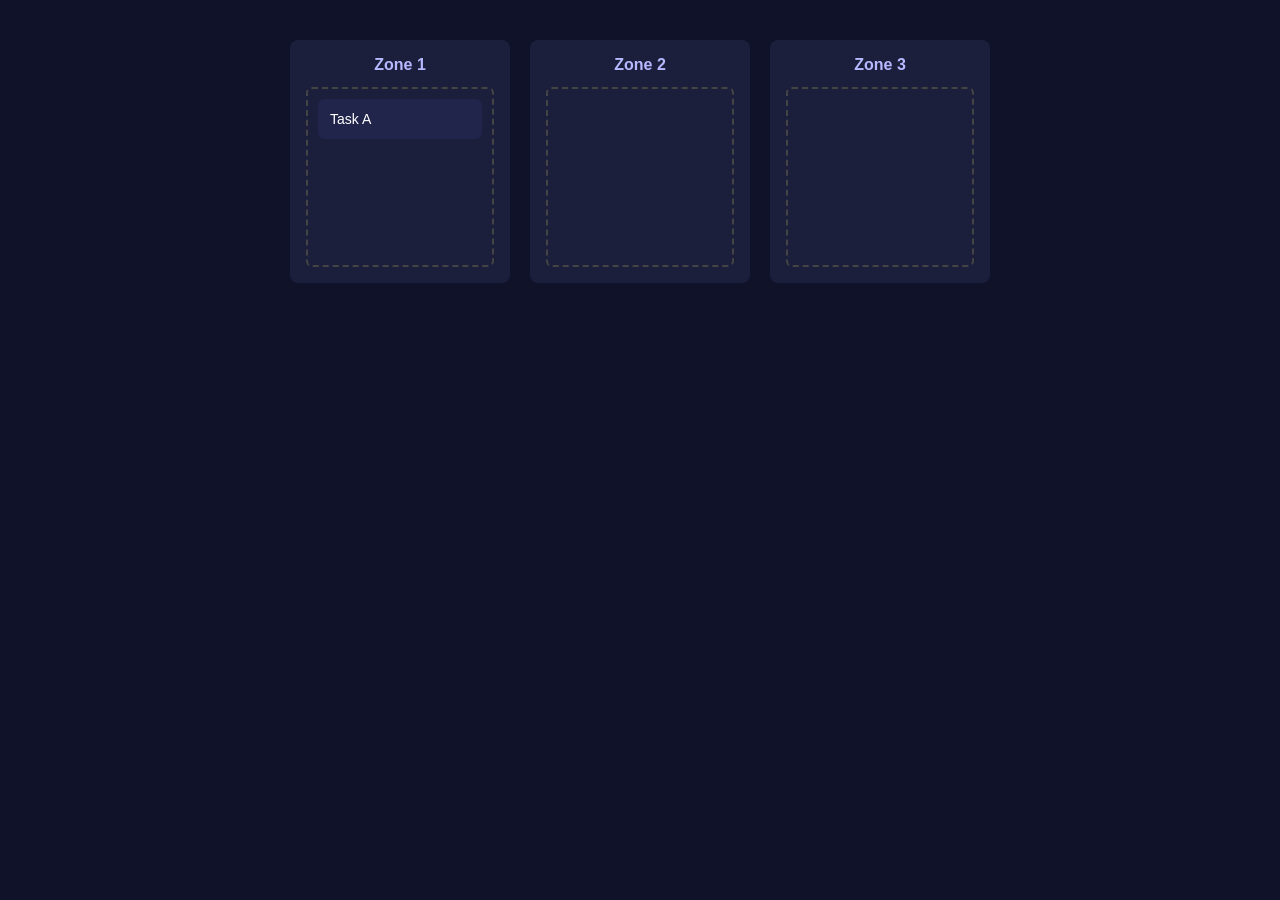
<file: drag-and-drop/index.html>
<!DOCTYPE html>
<html lang="en">
<head>
  <meta charset="UTF-8" />
  <meta name="viewport" content="width=device-width, initial-scale=1.0" />
  <title>Drag and Drop Board</title>
  <link rel="stylesheet" href="style.css" />
</head>
<body>

  <main class="board" aria-label="Drag and drop task board">

    <section class="column" aria-label="Column 1">
      <h2>Zone 1</h2>
      <div class="drop-zone" data-zone="1">
        <div class="task" draggable="true" tabindex="0">
          Task A
        </div>
      </div>
    </section>

    <section class="column" aria-label="Column 2">
      <h2>Zone 2</h2>
      <div class="drop-zone" data-zone="2"></div>
    </section>

    <section class="column" aria-label="Column 3">
      <h2>Zone 3</h2>
      <div class="drop-zone" data-zone="3"></div>
    </section>

  </main>

  <script src="script.js"></script>
</body>
</html>
</file>
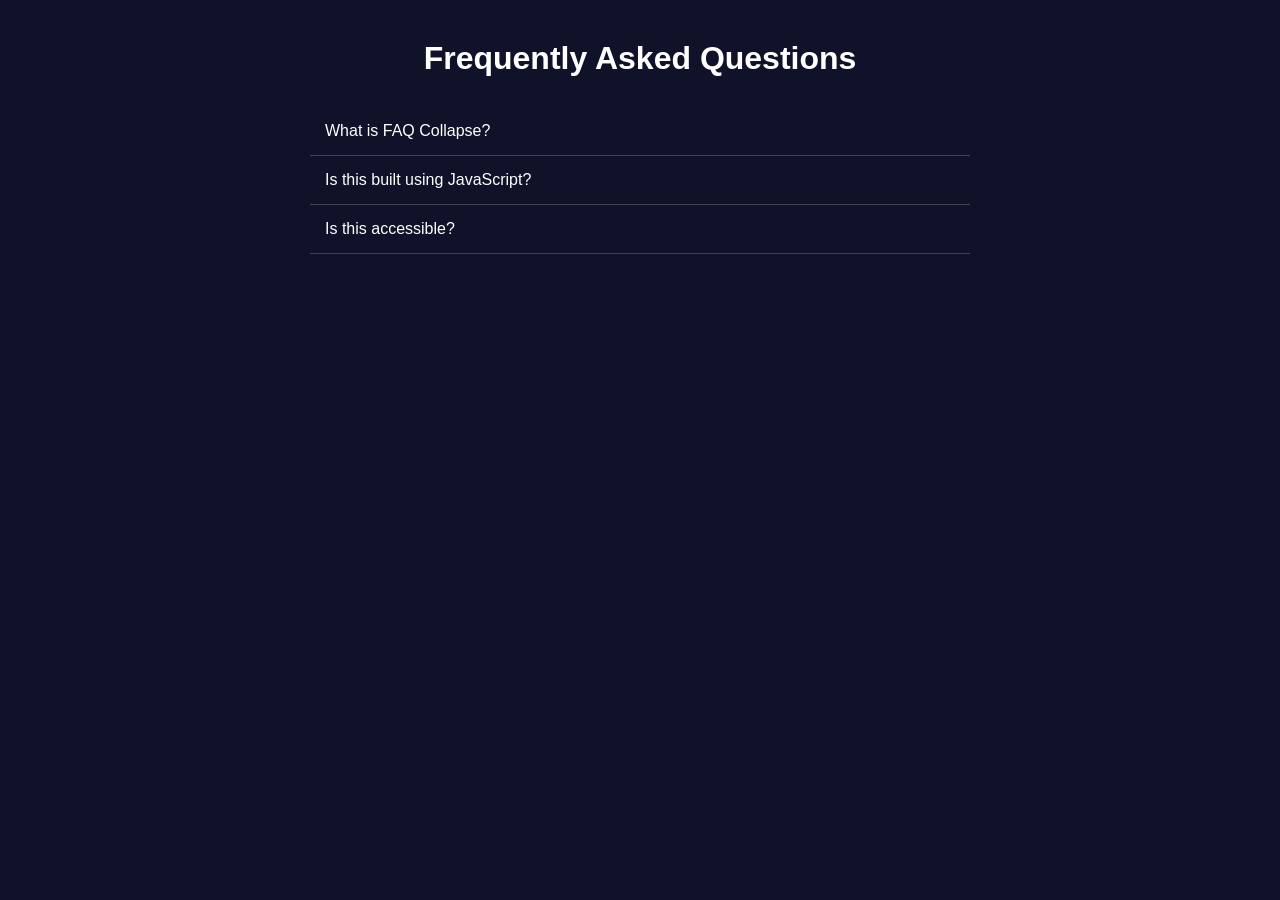
<file: FAQ Collapse/index.html>
<!DOCTYPE html>
<html lang="en">
<head>
  <meta charset="UTF-8" />
  <meta name="viewport" content="width=device-width, initial-scale=1.0" />
  <title>FAQ Collapse</title>
  <link rel="stylesheet" href="style.css" />
</head>
<body>

  <main class="container">
    <h1>Frequently Asked Questions</h1>

    <div class="faq-list" id="faqList">

      <div class="faq-item">
        <button class="faq-question"
          aria-expanded="false"
          aria-controls="faq1">
          What is FAQ Collapse?
        </button>
        <div class="faq-answer" id="faq1" role="region">
          FAQ Collapse is a simple accordion interface that allows users to expand and collapse answers.
        </div>
      </div>

      <div class="faq-item">
        <button class="faq-question"
          aria-expanded="false"
          aria-controls="faq2">
          Is this built using JavaScript?
        </button>
        <div class="faq-answer" id="faq2" role="region">
          Yes, this project is built using plain Vanilla JavaScript with no external libraries.
        </div>
      </div>

      <div class="faq-item">
        <button class="faq-question"
          aria-expanded="false"
          aria-controls="faq3">
          Is this accessible?
        </button>
        <div class="faq-answer" id="faq3" role="region">
          Yes. It supports keyboard navigation and proper ARIA attributes.
        </div>
      </div>

    </div>
  </main>

  <script src="script.js"></script>
</body>
</html>
</file>
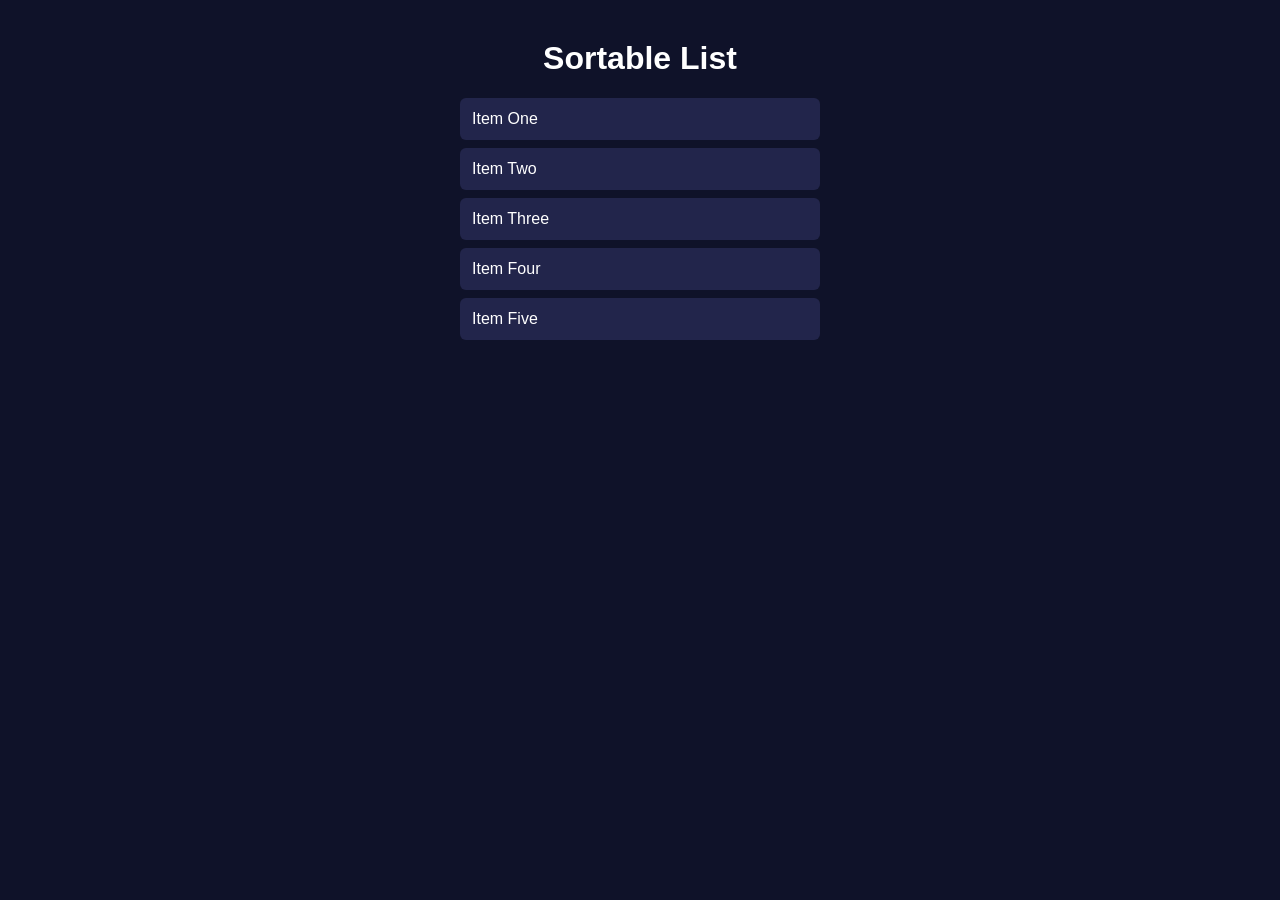
<file: sortable-list/index.html>
<!DOCTYPE html>
<html lang="en">
<head>
  <meta charset="UTF-8" />
  <meta name="viewport" content="width=device-width, initial-scale=1.0" />
  <title>Sortable List</title>
  <link rel="stylesheet" href="style.css" />
</head>
<body>

  <main class="container">
    <h1>Sortable List</h1>

    <ul class="sortable-list" id="sortableList" aria-label="Reorderable list">
      <!-- Items injected by JS -->
    </ul>
  </main>

  <script src="script.js"></script>
</body>
</html>
</file>
<file: drag-and-drop/style.css>
* {
  box-sizing: border-box;
}

body {
  margin: 0;
  font-family: Arial, sans-serif;
  background-color: #0f1229;
  color: #ffffff;
}

/* =====================
   BOARD LAYOUT
===================== */
.board {
  display: flex;
  gap: 20px;
  padding: 40px;
  justify-content: center;
}

.column {
  background-color: #1b1f3b;
  padding: 16px;
  border-radius: 8px;
  width: 220px;
}

.column h2 {
  margin-top: 0;
  font-size: 16px;
  text-align: center;
  color: #b6b9ff;
}

/* =====================
   DROP ZONE
===================== */
.drop-zone {
  min-height: 180px;
  padding: 10px;
  border: 2px dashed #444;
  border-radius: 6px;
  transition: background-color 0.2s ease, border-color 0.2s ease;
}

.drop-zone.over {
  background-color: rgba(182, 185, 255, 0.15);
  border-color: #b6b9ff;
}

/* =====================
   TASK (DRAGGABLE)
===================== */
.task {
  background-color: #22254b;
  padding: 12px;
  margin-bottom: 10px;
  border-radius: 6px;
  cursor: grab;
  font-size: 14px;
}

.task:active {
  cursor: grabbing;
}

.task.dragging {
  opacity: 0.5;
}

/* =====================
   RESPONSIVE
===================== */
@media (max-width: 800px) {
  .board {
    flex-direction: column;
    align-items: center;
  }
}
</file>
<file: FAQ Collapse/style.css>
* {
  box-sizing: border-box;
}

body {
  margin: 0;
  font-family: Arial, sans-serif;
  background: #0f1229;
  color: #ffffff;
}

.container {
  max-width: 700px;
  margin: 40px auto;
  padding: 0 20px;
}

h1 {
  text-align: center;
  margin-bottom: 30px;
}

.faq-item {
  border-bottom: 1px solid rgba(255, 255, 255, 0.2);
}

.faq-question {
  width: 100%;
  text-align: left;
  padding: 15px;
  font-size: 16px;
  background: none;
  border: none;
  color: #ffffff;
  cursor: pointer;
}

.faq-question:focus {
  outline: 2px solid #b6b9ff;
}

.faq-answer {
  padding: 0 15px 15px;
  color: #b6b9ff;
  display: none;
  line-height: 1.5;
}

.faq-answer.active {
  display: block;
}
</file>
<file: sortable-list/style.css>
* {
  box-sizing: border-box;
}

body {
  margin: 0;
  font-family: Arial, sans-serif;
  background-color: #0f1229;
  color: #ffffff;
}

.container {
  max-width: 400px;
  margin: 40px auto;
  padding: 0 20px;
}

h1 {
  text-align: center;
}

.sortable-list {
  list-style: none;
  padding: 0;
  margin-top: 20px;
}

.sortable-item {
  background-color: #22254b;
  padding: 12px;
  margin-bottom: 8px;
  border-radius: 6px;
  cursor: grab;
}

.sortable-item.dragging {
  opacity: 0.5;
}

.sortable-item.over {
  outline: 2px dashed #b6b9ff;
}
</file>
